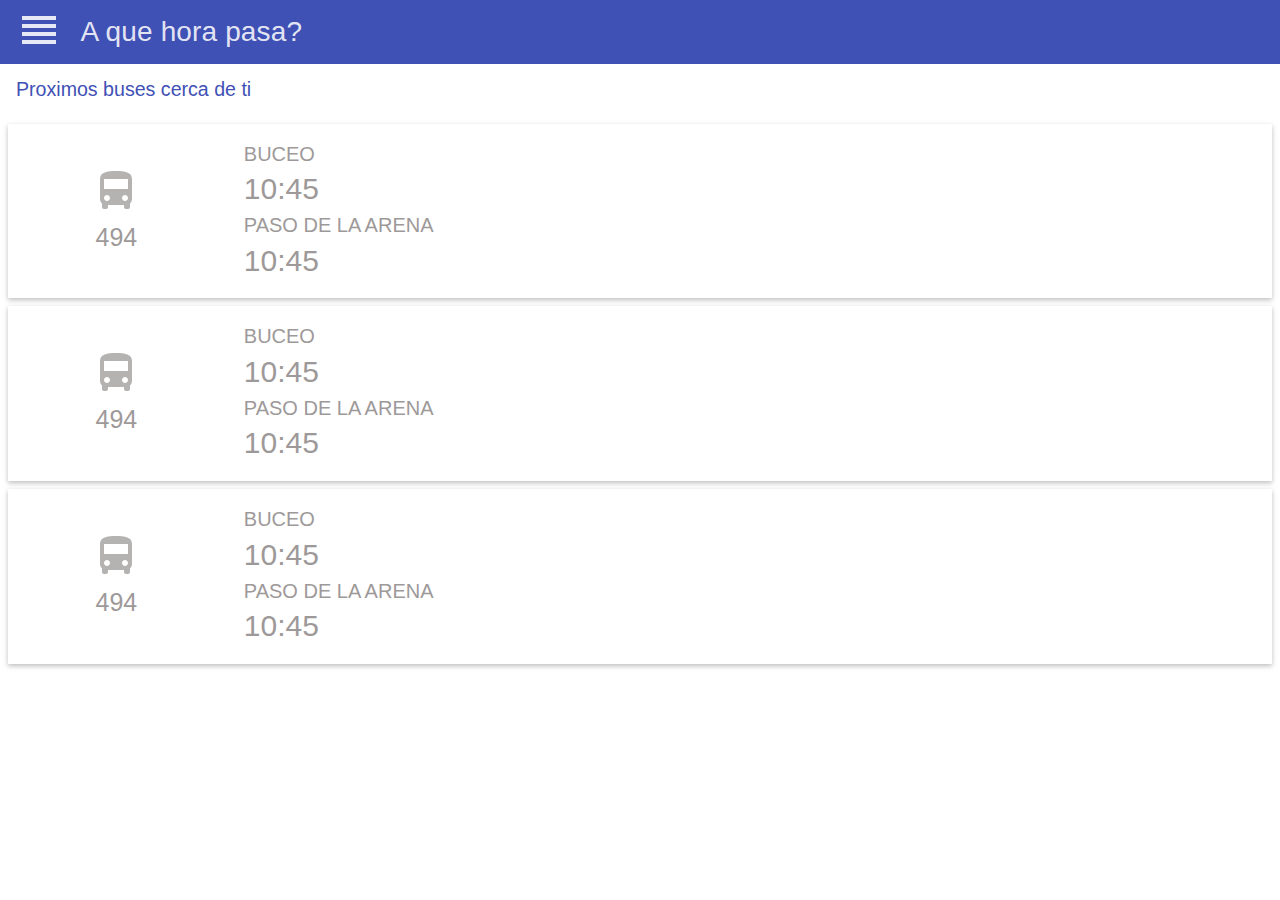
<file: www/index.html>
<!doctype html> <html class="no-js"> <head> <meta charset="utf-8"> <title></title> <meta name="description" content=""> <meta name="viewport" content="initial-scale=1,maximum-scale=1,user-scalable=no"> <!-- Place favicon.ico and apple-touch-icon.png in the root directory --> <link rel="stylesheet" href="styles/vendor.139a4bb6.css"> <link rel="stylesheet" href="styles/main.96a1f4aa.css">  <body ng-app="busUiApp"> <div ng-controller="AppCtrl" layout="column" layout-fill> <md-toolbar> <div class="md-toolbar-tools"> <md-button class="md-icon-button" aria-label="Menu" ng-click="toggleLeft($event)"> <ng-md-icon icon="{{icon}}" size="48px" options="{&quot;duration&quot;: 375}"></ng-md-icon> </md-button> <h3> <span>A que hora pasa?</span> </h3> </div> </md-toolbar> <md-content> <md-sidenav class="md-sidenav-left md-whiteframe-z2" md-component-id="left"> <md-toolbar class="md-theme-light"> <h1 class="md-toolbar-tools">No es tu parada?</h1> </md-toolbar> <md-content ng-controller="LeftCtrl" class="md-padding"> <md-list> <md-item ng-click="goTo('')"> <ng-md-icon icon="home" size="36px"></ng-md-icon> <p class="md-subhead">Inicio</p> </md-item> <md-item ng-click="goTo('searchAddress')"> <ng-md-icon icon="map" size="36px"></ng-md-icon> <p class="md-subhead"> Buscar en mapa</p> </md-item> <md-divider></md-divider> <md-item> <ng-md-icon icon="directions" size="36px"></ng-md-icon> <p class="md-subhead"> Buscar por calle</p> </md-item> <md-divider></md-divider> <md-item> <ng-md-icon icon="directions_bus" size="36px"></ng-md-icon> <p class="md-subhead"> Ver por recorrido de linea</p> </md-item> </md-list> </md-content> </md-sidenav> <div ng-view> </div> </md-content> </div> <script>// onSuccess Callback
    // This method accepts a Position object, which contains the
    // current GPS coordinates
    //
    var onSuccess = function(position) {
        alert('Latitude: '          + position.coords.latitude          + '\n' +
              'Longitude: '         + position.coords.longitude         + '\n' +
              'Altitude: '          + position.coords.altitude          + '\n' +
              'Accuracy: '          + position.coords.accuracy          + '\n' +
              'Altitude Accuracy: ' + position.coords.altitudeAccuracy  + '\n' +
              'Heading: '           + position.coords.heading           + '\n' +
              'Speed: '             + position.coords.speed             + '\n' +
              'Timestamp: '         + position.timestamp                + '\n');
    };

    // onError Callback receives a PositionError object
    //
    function onError(error) {
        alert('code: '    + error.code    + '\n' +
              'message: ' + error.message + '\n');
    }

    navigator.geolocation.getCurrentPosition(onSuccess, onError);</script> <script src="scripts/vendor.99f3d558.js"></script> <script src="scripts/scripts.cf2b8063.js"></script>
</file>
<file: www/styles/main.96a1f4aa.css>
#content .md-button.share,.menu{background-color:transparent;border:none}.md-icon-button{display:inline-block;line-height:100%;vertical-align:bottom}md-input-container{font-size:40px}body,html{font-family:Roboto,sans-serif;font-size:14px;height:100%;margin:0;padding:0}.menu{height:38px;margin:16px;width:36px}md-toolbar h1{margin:auto}md-list .md-button{color:inherit;font-weight:500;text-align:left;width:100%}md-list .md-button.selected{color:#03a9f4}.busLine,.busName,.busTime{color:#9e9999}md-sidenav md-list{padding:0 0 8px}#content{overflow:hidden;padding-left:40px;padding-right:40px;padding-top:5px}#content .md-button.share{width:48px;height:48px;margin:8px auto 16px 0;position:absolute;top:10px;right:25px}.avatar,.content-wrapper{position:relative}#content md-icon.avatar{margin-top:10px}#content .md-button.share>md-icon{fill:#000;width:36px;height:36px}md-button.menuBtn>md-icon{fill:#fff;width:24px;height:24px}#content .md-button.share:active>md-icon{background-color:#dadada;border-radius:75%;padding:4px;transition:all 100ms ease-out 30ms}#content img{display:block;height:auto;max-width:500px}md-toolbar h1{font-size:1.25em;font-weight:400}.avatar{width:128px;height:128px;border:1px solid #ddd;border-radius:50%;display:inline-block;overflow:hidden;margin:0;vertical-align:middle;zoom:.7;transform:translateZ(0);-webkit-transform:scale(.7);-moz-transform:scale(.7)}.contentIconLine,md-bottom-sheet md-icon{margin-right:20px}span.name{font-weight:700;font-size:1.1em;padding-left:5px}.busLine{font-size:25px;font-weight:500}.busTime{font-size:30px;font-weight:300}.busName{font-size:20px;font-weight:500}
</file>
